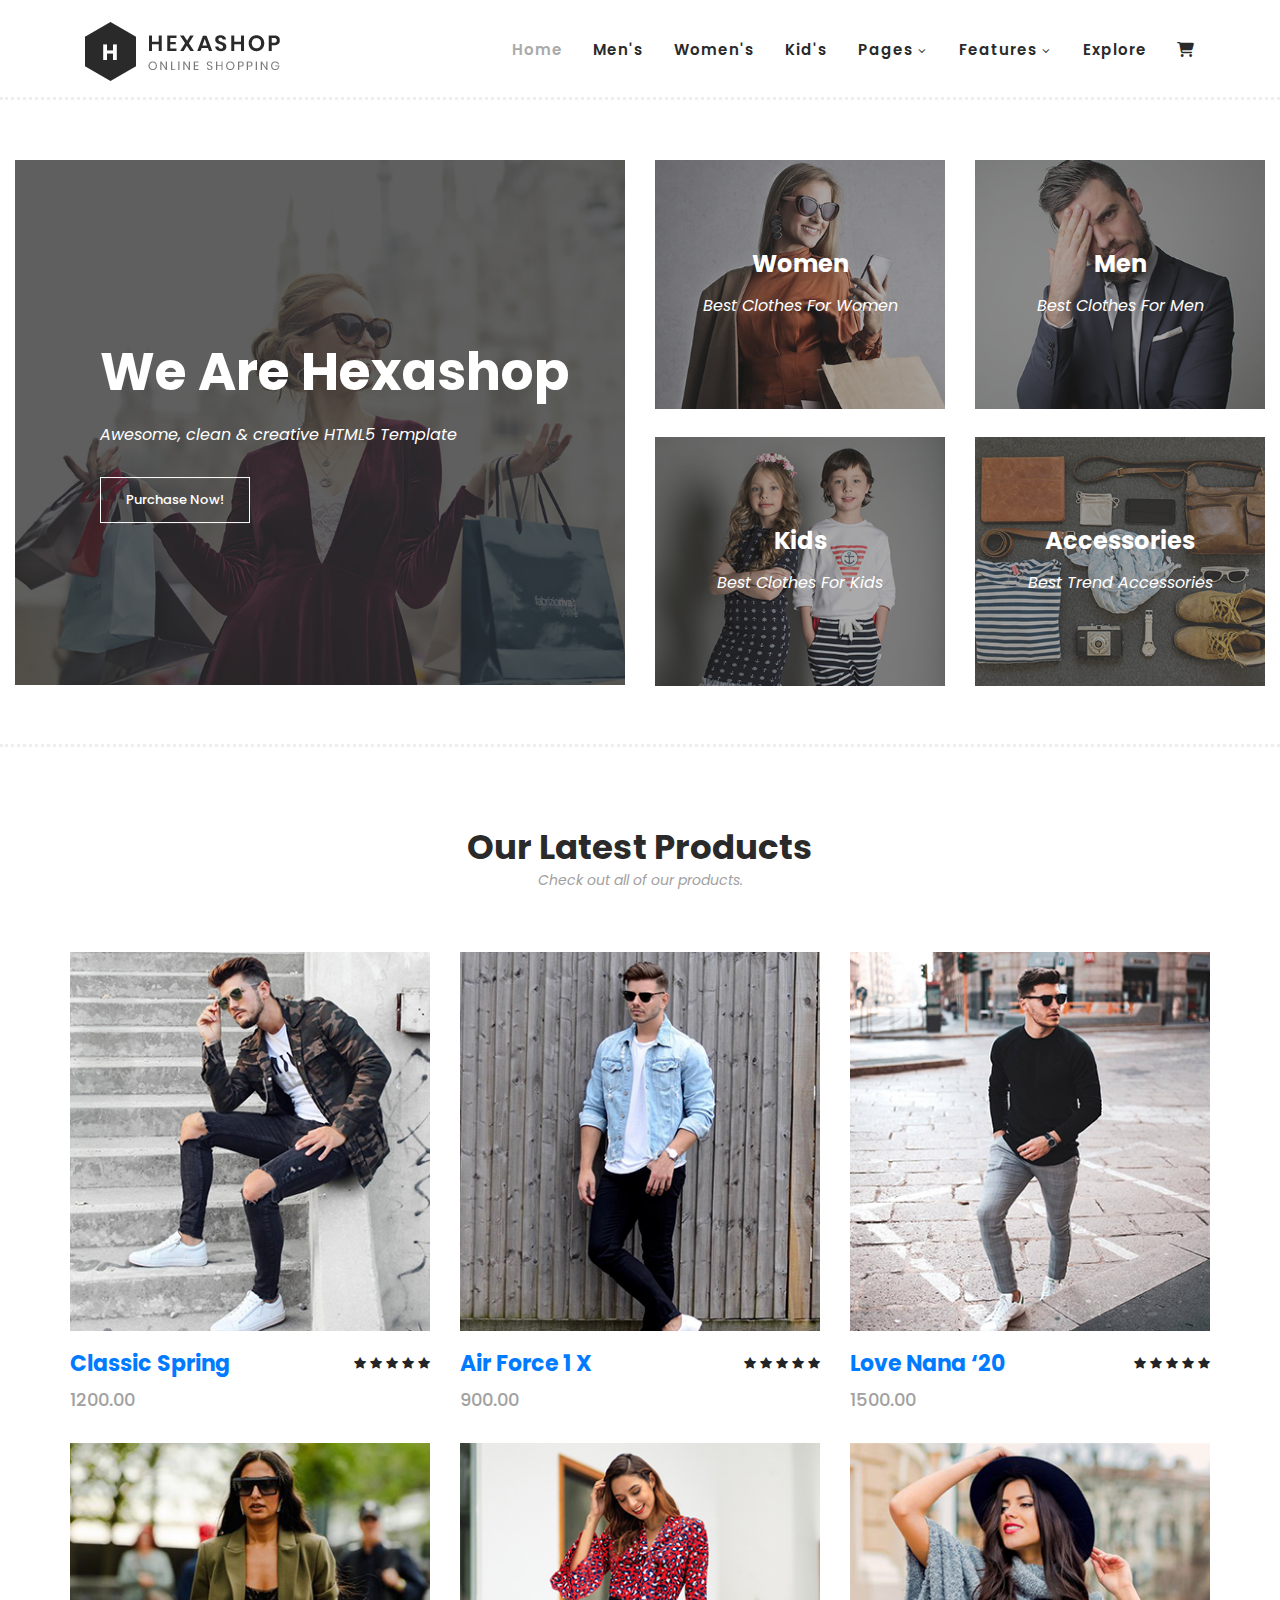
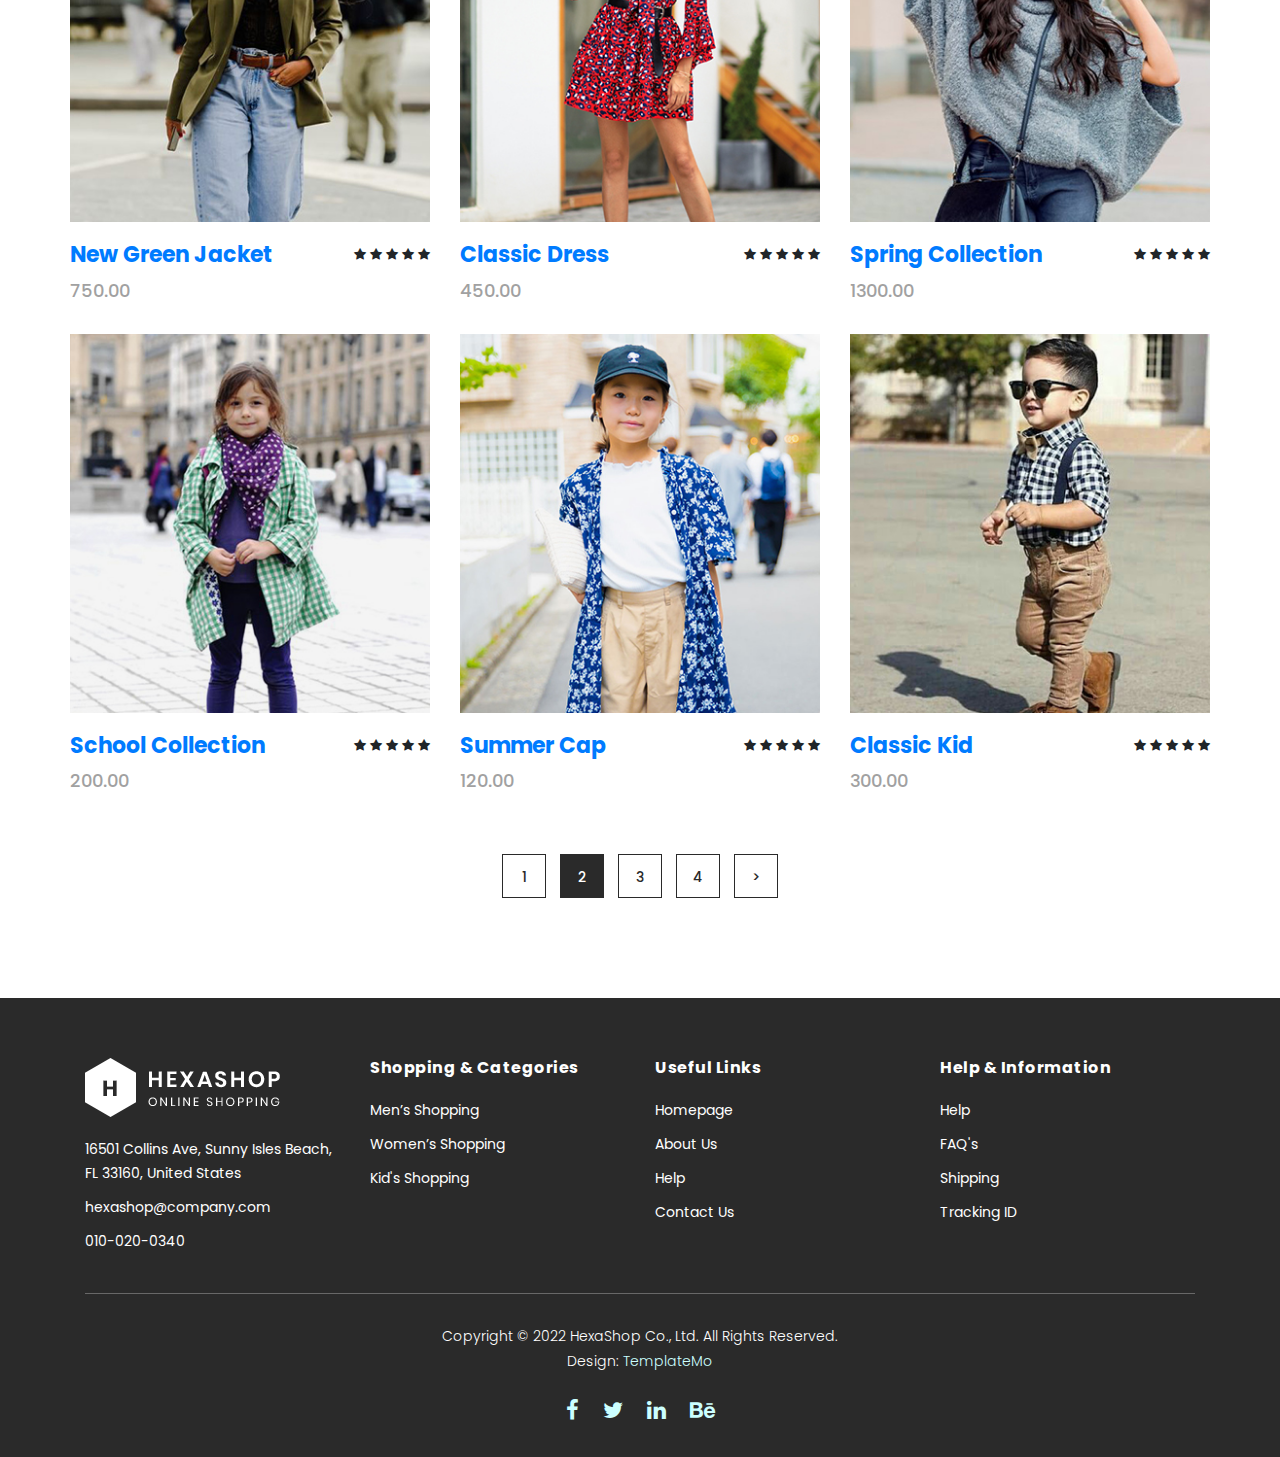
<file: templatemo_571_hexashop/index.html>
<!DOCTYPE html>
<html lang="en">

  <head>

    <meta charset="utf-8">
    <meta name="viewport" content="width=device-width, initial-scale=1, shrink-to-fit=no">
    <meta name="description" content="">
    <meta name="author" content="">
    <link href="https://fonts.googleapis.com/css?family=Poppins:100,200,300,400,500,600,700,800,900&display=swap" rel="stylesheet">
<link rel="stylesheet" href="https://cdnjs.cloudflare.com/ajax/libs/font-awesome/6.4.0/css/all.min.css">
    <title>Hexashop Ecommerce HTML CSS Template</title>


    <!-- Additional CSS Files -->
    <link rel="stylesheet" type="text/css" href="assets/css/bootstrap.min.css">

    <link rel="stylesheet" type="text/css" href="assets/css/font-awesome.css">

    <link rel="stylesheet" href="assets/css/templatemo-hexashop.css">

    <link rel="stylesheet" href="assets/css/owl-carousel.css">

    <link rel="stylesheet" href="assets/css/lightbox.css">
<!--

TemplateMo 571 Hexashop

https://templatemo.com/tm-571-hexashop

-->
<style>
    .col-lg-4 {

    display: flex!important;
    flex-wrap: wrap;
    max-width: 100%;
}
</style>
    </head>
    
    <body>
    
    <!-- ***** Preloader Start ***** -->
    <div id="preloader">
        <div class="jumper">
            <div></div>
            <div></div>
            <div></div>
        </div>
    </div>  
    <!-- ***** Preloader End ***** -->
    
    
    <!-- ***** Header Area Start ***** -->
    <header class="header-area header-sticky">
        <div class="container">
            <div class="row">
                <div class="col-12">
                    <nav class="main-nav">
                        <!-- ***** Logo Start ***** -->
                        <a href="index.html" class="logo">
                            <img src="assets/images/logo.png">
                        </a>
                        <!-- ***** Logo End ***** -->
                        <!-- ***** Menu Start ***** -->
                        <ul class="nav">
                            <li class="scroll-to-section"><a href="#top" class="active">Home</a></li>
                            <li class="scroll-to-section"><a href="#men">Men's</a></li>
                            <li class="scroll-to-section"><a href="#women">Women's</a></li>
                            <li class="scroll-to-section"><a href="#kids">Kid's</a></li>
                            <li class="submenu">
                                <a href="javascript:;">Pages</a>
                                <ul>
                                    <li><a href="about.html">About Us</a></li>
                                    <li><a href="products.html">Products</a></li>
                                    <li><a href="single-product.html">Single Product</a></li>
                                    <li><a href="contact.html">Contact Us</a></li>
                                </ul>
                            </li>
                            <li class="submenu">
                                <a href="javascript:;">Features</a>
                                <ul>
                                    <li><a href="#">Features Page 1</a></li>
                                    <li><a href="#">Features Page 2</a></li>
                                    <li><a href="#">Features Page 3</a></li>
                                    <li><a rel="nofollow" href="https://templatemo.com/page/4" target="_blank">Template Page 4</a></li>
                                </ul>
                            </li>
                            <li class="scroll-to-section"><a href="#explore">Explore</a></li>
                            <li class="scroll-to-section" onclick="cartbtn()">
                                <a href="#"><i class="fa-solid fa-cart-shopping"></i></a>
                            </li>
                        </ul>      
                    </nav>
                 </div>
            </div>
        </div>
    </header>
    <div class="main-banner" id="top">
        <div class="container-fluid">
            <div class="row">
                <div class="col-lg-6">
                    <div class="left-content">
                        <div class="thumb">
                            <div class="inner-content">
                                <h4>We Are Hexashop</h4>
                                <span>Awesome, clean &amp; creative HTML5 Template</span>
                                <div class="main-border-button">
                                    <a href="#">Purchase Now!</a>
                                </div>
                            </div>
                            <img src="assets/images/left-banner-image.jpg" alt="">
                        </div>
                    </div>
                </div>
                <div class="col-lg-6">
                    <div class="right-content">
                        <div class="row">
                            <div class="col-lg-6">
                                <div class="right-first-image">
                                    <div class="thumb">
                                        <div class="inner-content">
                                            <h4>Women</h4>
                                            <span>Best Clothes For Women</span>
                                        </div>
                                        <div class="hover-content">
                                            <div class="inner">
                                                <h4>Women</h4>
                                                <p>Lorem ipsum dolor sit amet, conservisii ctetur adipiscing elit incid.</p>
                                                <div class="main-border-button">
                                                    <a href="#">Discover More</a>
                                                </div>
                                            </div>
                                        </div>
                                        <img src="assets/images/baner-right-image-01.jpg">
                                    </div>
                                </div>
                            </div>
                            <div class="col-lg-6">
                                <div class="right-first-image">
                                    <div class="thumb">
                                        <div class="inner-content">
                                            <h4>Men</h4>
                                            <span>Best Clothes For Men</span>
                                        </div>
                                        <div class="hover-content">
                                            <div class="inner">
                                                <h4>Men</h4>
                                                <p>Lorem ipsum dolor sit amet, conservisii ctetur adipiscing elit incid.</p>
                                                <div class="main-border-button">
                                                    <a href="#">Discover More</a>
                                                </div>
                                            </div>
                                        </div>
                                        <img src="assets/images/baner-right-image-02.jpg">
                                    </div>
                                </div>
                            </div>
                            <div class="col-lg-6">
                                <div class="right-first-image">
                                    <div class="thumb">
                                        <div class="inner-content">
                                            <h4>Kids</h4>
                                            <span>Best Clothes For Kids</span>
                                        </div>
                                        <div class="hover-content">
                                            <div class="inner">
                                                <h4>Kids</h4>
                                                <p>Lorem ipsum dolor sit amet, conservisii ctetur adipiscing elit incid.</p>
                                                <div class="main-border-button">
                                                    <a href="#">Discover More</a>
                                                </div>
                                            </div>
                                        </div>
                                        <img src="assets/images/baner-right-image-03.jpg">
                                    </div>
                                </div>
                            </div>
                            <div class="col-lg-6">
                                <div class="right-first-image">
                                    <div class="thumb">
                                        <div class="inner-content">
                                            <h4>Accessories</h4>
                                            <span>Best Trend Accessories</span>
                                        </div>
                                        <div class="hover-content">
                                            <div class="inner">
                                                <h4>Accessories</h4>
                                                <p>Lorem ipsum dolor sit amet, conservisii ctetur adipiscing elit incid.</p>
                                                <div class="main-border-button">
                                                    <a href="#">Discover More</a>
                                                </div>
                                            </div>
                                        </div>
                                        <img src="assets/images/baner-right-image-04.jpg">
                                    </div>
                                </div>
                            </div>
                        </div>
                    </div>
                </div>
            </div>
        </div>
    </div>
    <section class="section" id="products">
        <div class="container">
            <div class="row">
                <div class="col-lg-12">
                    <div class="section-heading">
                        <h2>Our Latest Products</h2>
                        <span>Check out all of our products.</span>
                    </div>
                </div>
            </div>
        </div>
        <div class="container">
            <div class="row">
            
                <div id="record" class="row"></div>
            <div class="col-lg-12">
                    <div class="pagination">
                        <ul>
                            <li>
                                <a href="#">1</a>
                            </li>
                            <li class="active">
                                <a href="#">2</a>
                            </li>
                            <li>
                                <a href="#">3</a>
                            </li>
                            <li>
                                <a href="#">4</a>
                            </li>
                            <li>
                                <a href="#">></a>
                            </li>
                        </ul>
                    </div>
                </div> 
            </div>
        </div>
    </section>
    <!-- ***** Subscribe Area Ends ***** -->
    
    <!-- ***** Footer Start ***** -->
    <footer>
        <div class="container">
            <div class="row">
                <div class="col-lg-3">
                    <div class="first-item">
                        <div class="logo">
                            <img src="assets/images/white-logo.png" alt="hexashop ecommerce templatemo">
                        </div>
                        <ul>
                            <li><a href="#">16501 Collins Ave, Sunny Isles Beach, FL 33160, United States</a></li>
                            <li><a href="#">hexashop@company.com</a></li>
                            <li><a href="#">010-020-0340</a></li>
                        </ul>
                    </div>
                </div>
                <div class="col-lg-3">
                    <h4>Shopping &amp; Categories</h4>
                    <ul>
                        <li><a href="#">Men’s Shopping</a></li>
                        <li><a href="#">Women’s Shopping</a></li>
                        <li><a href="#">Kid's Shopping</a></li>
                    </ul>
                </div>
                <div class="col-lg-3">
                    <h4>Useful Links</h4>
                    <ul>
                        <li><a href="#">Homepage</a></li>
                        <li><a href="#">About Us</a></li>
                        <li><a href="#">Help</a></li>
                        <li><a href="#">Contact Us</a></li>
                    </ul>
                </div>
                <div class="col-lg-3">
                    <h4>Help &amp; Information</h4>
                    <ul>
                        <li><a href="#">Help</a></li>
                        <li><a href="#">FAQ's</a></li>
                        <li><a href="#">Shipping</a></li>
                        <li><a href="#">Tracking ID</a></li>
                    </ul>
                </div>
                <div class="col-lg-12">
                    <div class="under-footer">
                        <p>Copyright © 2022 HexaShop Co., Ltd. All Rights Reserved. 
                        
                        <br>Design: <a href="https://templatemo.com" target="_parent" title="free css templates">TemplateMo</a></p>
                        <ul>
                            <li><a href="#"><i class="fa fa-facebook"></i></a></li>
                            <li><a href="#"><i class="fa fa-twitter"></i></a></li>
                            <li><a href="#"><i class="fa fa-linkedin"></i></a></li>
                            <li><a href="#"><i class="fa fa-behance"></i></a></li>
                        </ul>
                    </div>
                </div>
            </div>
        </div>
    </footer>
    

    <!-- jQuery -->
    <script src="assets/js/jquery-2.1.0.min.js"></script>

    <!-- Bootstrap -->
    <script src="assets/js/popper.js"></script>
    <script src="assets/js/bootstrap.min.js"></script>

    <!-- Plugins -->
    <script src="assets/js/owl-carousel.js"></script>
    <script src="assets/js/accordions.js"></script>
    <script src="assets/js/datepicker.js"></script>
    <script src="assets/js/scrollreveal.min.js"></script>
    <script src="assets/js/waypoints.min.js"></script>
    <script src="assets/js/jquery.counterup.min.js"></script>
    <script src="assets/js/imgfix.min.js"></script> 
    <script src="assets/js/slick.js"></script> 
    <script src="assets/js/lightbox.js"></script> 
    <script src="assets/js/isotope.js"></script> 
    
    <!-- Global Init -->
    <script src="assets/js/custom.js"></script>

    <script>

        $(function() {
            var selectedClass = "";
            $("p").click(function(){
            selectedClass = $(this).attr("data-rel");
            $("#portfolio").fadeTo(50, 0.1);
                $("#portfolio div").not("."+selectedClass).fadeOut();
            setTimeout(function() {
              $("."+selectedClass).fadeIn();
              $("#portfolio").fadeTo(50, 1);
            }, 500);
                
            });
        });

    </script>

  </body>
</html>

<script type="text/javascript">

    let product = [
        {
            id : 10,
            name : "Classic Spring",
            price : "1200.00",
            qty : 1,
            img : "img/men-01.jpg",
        },
        {
            id : 20,
            name : "Air Force 1 X",
            price : "900.00",
            qty : 1,
            img : "img/men-02.jpg",
        },
        {
            id : 30,
            name : "Love Nana ‘20",
            price : "1500.00",
            qty : 1,
            img : "img/men-03.jpg",
        },
        {
            id : 40,
            name : "New Green Jacket",
            price : "750.00",
            qty : 1,
            img : "img/women-01.jpg",
        },
        {
            id : 50,
            name : "Classic Dress",
            price : "450.00",
            qty : 1,
            img : "img/women-02.jpg",
        },
        {
            id : 60,
            name : "Spring Collection",
            price : "1300.00",
            qty : 1,
            img : "img/women-03.jpg",
        },
        {
            id : 70,
            name : "School Collection",
            price : "200.00",
            qty : 1,
            img : "img/kid-01.jpg",
        },
        {
            id : 80,
            name : "Summer Cap",
            price : "120.00",
            qty : 1,
            img : "img/kid-02.jpg",
        },
        {
            id : 90,
            name : "Classic Kid",
            price : "300.00",
            qty : 1,
            img : "img/kid-03.jpg",
        },
    ]

    const viewproduct = () => {
        let tbl ="";
        product.map((val)=>{
            tbl += `
                <div class="col-lg-4 d-flex">
                    <div class="item">
                        <div class="thumb">
                            <div class="hover-content">
                                <ul>
                                    <li><a href="#"><i class="fa fa-eye"></i></a></li>
                                    <li><a href="#"><i class="fa fa-star"></i></a></li>
                                    <li><a href="#" id="add_${val.id}" onclick="cart(${val.id})"><i class="fa fa-shopping-cart"></i></a></li>
                                </ul>
                            </div>
                            <img src="${val.img}" alt="" id="img">
                        </div>
                        <div class="down-content">
                            <h4><a href="#">${val.name}</a></h4>
                            <span>${val.price}</span>
                            <ul class="stars">
                                <li><i class="fa fa-star"></i></li>
                                <li><i class="fa fa-star"></i></li>
                                <li><i class="fa fa-star"></i></li>
                                <li><i class="fa fa-star"></i></li>
                                <li><i class="fa fa-star"></i></li>
                            </ul>
                        </div>
                    </div>
                </div>
            `
        });
        document.getElementById('record').innerHTML = tbl;
    }
    viewproduct();

    let cartdata = [];
    let cart = (id) => {
        product.map((v)=>{
            if(v.id == id){

                if(localStorage.getItem('data') === null || localStorage.getItem('data') === undefined){
                    document.getElementById('add_'+id).style.display = "none";
                    document.getElementById('add_'+id).style.backgroundColor = "none";
                    cartdata.push(v);
                    localStorage.setItem('data',JSON.stringify(cartdata));

                }else{
                    let val = JSON.parse(localStorage.getItem('data'));
                    let dharu = val.filter((v)=>{
                        document.getElementById('add_'+id).style.display = "none";
                    document.getElementById('add_'+id).style.backgroundColor = "none";
                    return v.id!=id;
                    })
                    val.push(v);
                localStorage.setItem('data',JSON.stringify(val));

                }
              
            }
        });
    }

   const cartbtn = () => {
            window.location.href = "cart.html"
    }

</script>
</file>
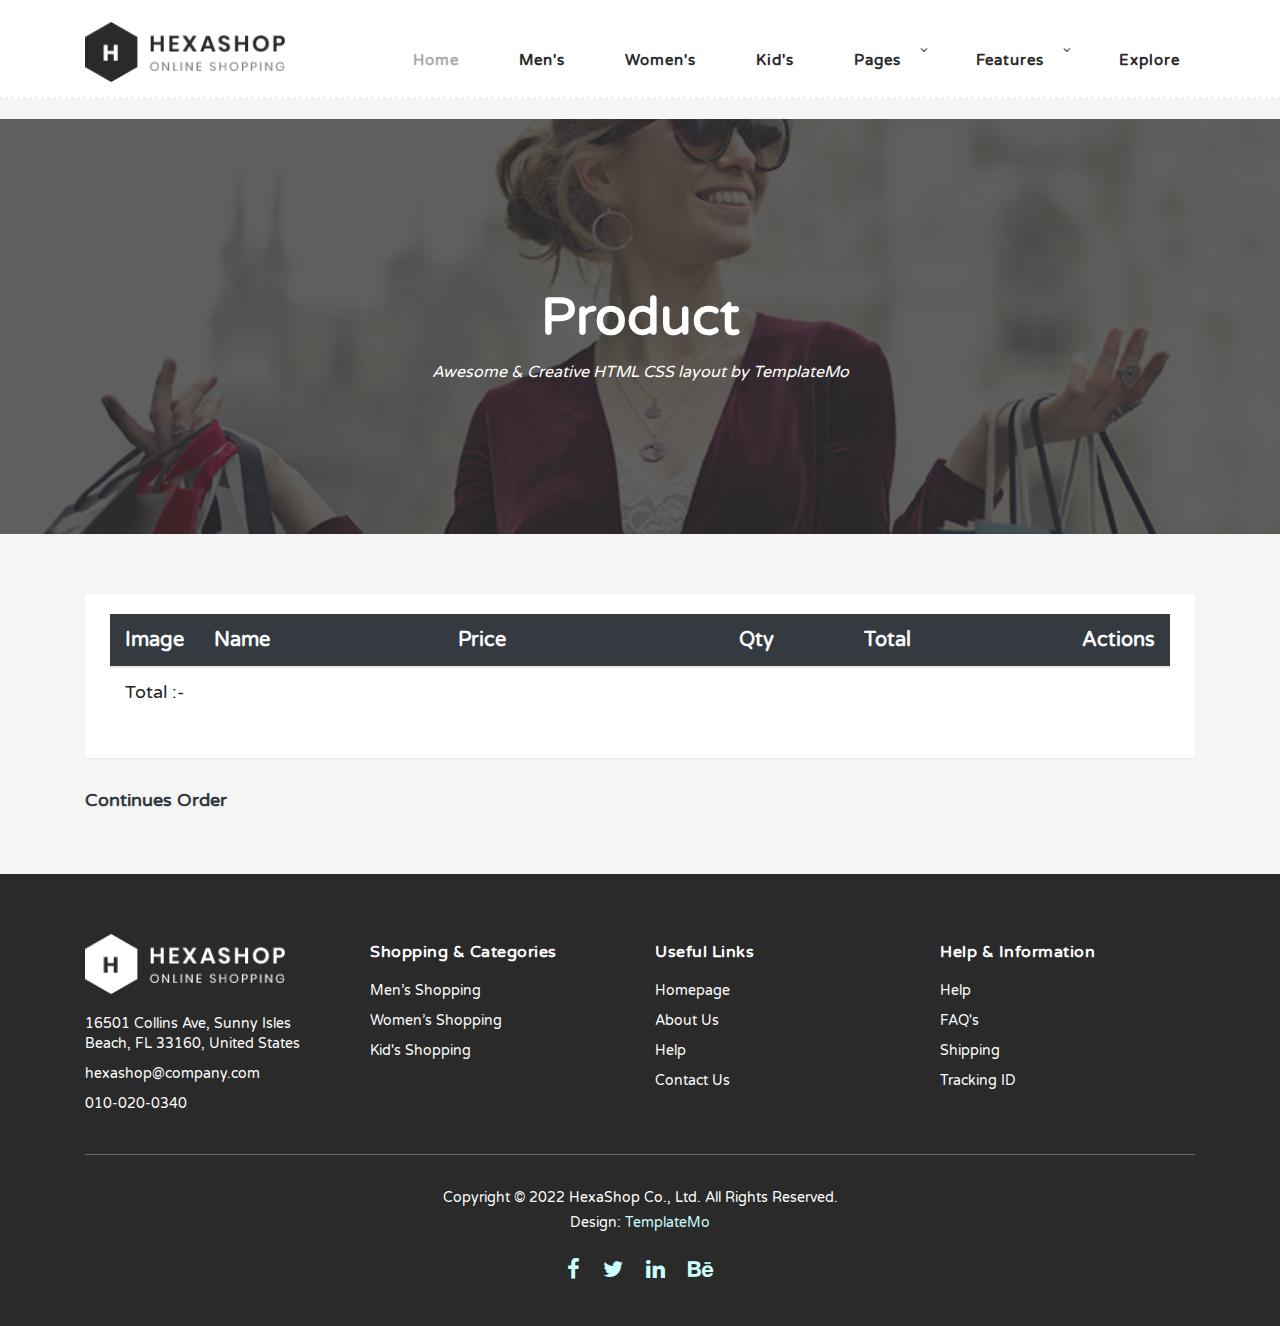
<file: templatemo_571_hexashop/cart.html>
<!DOCTYPE html>
<html lang="en">

<head>

    <meta charset="utf-8">
    <meta name="viewport" content="width=device-width, initial-scale=1, shrink-to-fit=no">
    <meta name="description" content="">
    <meta name="author" content="">
    <link href="https://fonts.googleapis.com/css?family=Poppins:100,200,300,400,500,600,700,800,900&display=swap"
        rel="stylesheet">

    <title>Hexashop - Product Detail Page</title>


    Additional CSS Files
    <link rel="stylesheet" type="text/css" href="assets/css/bootstrap.min.css">

    <link rel="stylesheet" type="text/css" href="assets/css/font-awesome.css">

    <link rel="stylesheet" href="assets/css/templatemo-hexashop.css">

    <link rel="stylesheet" href="assets/css/owl-carousel.css">

    <link rel="stylesheet" href="assets/css/lightbox.css">

    <link rel="stylesheet" href="https://fonts.googleapis.com/css?family=Roboto|Varela+Round">
    <link rel="stylesheet" href="https://fonts.googleapis.com/icon?family=Material+Icons">
    <link rel="stylesheet" href="https://maxcdn.bootstrapcdn.com/font-awesome/4.7.0/css/font-awesome.min.css">
    <link rel="stylesheet" href="https://maxcdn.bootstrapcdn.com/bootstrap/3.3.7/css/bootstrap.min.css">

    <style>
        body {
            color: #566787;
            background: #f5f5f5;
            font-family: 'Varela Round', sans-serif;
            font-size: 13px;
        }

        .table-wrapper {
            background: #fff;
            padding: 20px 25px;
            margin: 30px 0;
            border-radius: 3px;
            box-shadow: 0 1px 1px rgba(0, 0, 0, .05);
        }

        .table-title {
            padding-bottom: 15px;
            background: #435d7d;
            color: #fff;
            padding: 16px 30px;
            margin: -20px -25px 10px;
            border-radius: 3px 3px 0 0;
        }

        .table-title h2 {
            margin: 5px 0 0;
            font-size: 24px;
        }

        .table-title .btn-group {
            float: right;
        }

        .table-title .btn {
            color: #fff;
            float: right;
            font-size: 13px;
            border: none;
            min-width: 50px;
            border-radius: 2px;
            border: none;
            outline: none !important;
            margin-left: 10px;
        }

        .table-title .btn i {
            float: left;
            font-size: 21px;
            margin-right: 5px;
        }

        .table-title .btn span {
            float: left;
            margin-top: 2px;
        }

        table.table tr th,
        table.table tr td {
            border-color: #e9e9e9;
            padding: 12px 15px;
            vertical-align: middle;
        }

        table.table tr th:first-child {
            width: 60px;
        }

        table.table tr th:last-child {
            width: 100px;
        }

        table.table-striped tbody tr:nth-of-type(odd) {
            background-color: #fcfcfc;
        }

        table.table-striped.table-hover tbody tr:hover {
            background: #f5f5f5;
        }

        table.table th i {
            font-size: 20px;
            margin: 0 5px;
            cursor: pointer;
        }

        table th {
            font-size: 20px;
        }

        table td {
            font-size: 18px;
        }

        table.table td:last-child i {
            opacity: 0.9;
            font-size: 22px;
            margin: 0 5px;
        }

        table.table td a {
            font-weight: bold;
            color: #566787;
            display: inline-block;
            text-decoration: none;
            outline: none !important;
        }

        table.table td a:hover {
            color: #2196F3;
        }

        table.table td a.edit {
            color: #FFC107;
        }

        table.table td a.delete {
            color: #F44336;
        }

        table.table td i {
            font-size: 19px;
        }

        table.table .avatar {
            border-radius: 50%;
            vertical-align: middle;
            margin-right: 10px;
        }

        img {
            width: 200px;
        }

        button:focus,
        input:focus {
            outline: none;
            box-shadow: none;
        }

        a,
        a:hover {
            text-decoration: none;
        }

        /*--------------------------*/
        .qty-container {
            display: flex;
            align-items: center;
            justify-content: center;
        }

        .qty-container .input-qty {
            text-align: center;
            padding: 5px;
            border: 1px solid #d4d4d4;
            max-width: 70px;
            margin: 0 5px;
        }

        .shop a {
            font-size: 18px;
            font-weight: 600;
        }
    </style>

</head>

<body>

    <!-- ***** Preloader Start ***** -->
    <div id="preloader">
        <div class="jumper">
            <div></div>
            <div></div>
            <div></div>
        </div>
    </div>

    <header class="header-area header-sticky">
        <div class="container">
            <div class="row">
                <div class="col-12">
                    <nav class="main-nav">
                        <!-- ***** Logo Start ***** -->
                        <a href="index.html" class="logo">
                            <img src="assets/images/logo.png">
                        </a>
                        <!-- ***** Logo End ***** -->
                        <!-- ***** Menu Start ***** -->
                        <ul class="nav">
                            <li class="scroll-to-section"><a href="index.html" class="active">Home</a></li>
                            <li class="scroll-to-section"><a href="index.html">Men's</a></li>
                            <li class="scroll-to-section"><a href="index.html">Women's</a></li>
                            <li class="scroll-to-section"><a href="index.html">Kid's</a></li>
                            <li class="submenu">
                                <a href="javascript:;">Pages</a>
                                <ul>
                                    <li><a href="about.html">About Us</a></li>
                                    <li><a href="products.html">Products</a></li>
                                    <li><a href="single-product.html">Single Product</a></li>
                                    <li><a href="contact.html">Contact Us</a></li>
                                </ul>
                            </li>
                            <li class="submenu">
                                <a href="javascript:;">Features</a>
                                <ul>
                                    <li><a href="#">Features Page 1</a></li>
                                    <li><a href="#">Features Page 2</a></li>
                                    <li><a href="#">Features Page 3</a></li>
                                    <li><a rel="nofollow" href="https://templatemo.com/page/4" target="_blank">Template
                                            Page 4</a></li>
                                </ul>
                            </li>
                            <li class="scroll-to-section"><a href="index.html">Explore</a></li>
                        </ul>
                        <a class='menu-trigger'>
                            <span>Menu</span>
                        </a>
                        <!-- ***** Menu End ***** -->
                    </nav>
                </div>
            </div>
        </div>
    </header>

    <div class="page-heading" id="top">
        <div class="container">
            <div class="row">
                <div class="col-lg-12">
                    <div class="inner-content">
                        <h2>Product</h2>
                        <span>Awesome &amp; Creative HTML CSS layout by TemplateMo</span>
                    </div>
                </div>
            </div>
        </div>
    </div>
    <!-- ***** Main Banner Area End ***** -->

    <div class="container">
        <div class="table-wrapper">
            <table class="table table-striped table-hover">
                <thead>
                    <tr class="bg-dark text-light">
                        <th class="text-center">Image</th>
                        <th class="ms-2">Name</th>
                        <th>Price</th>
                        <th class="text-center">Qty</th>
                        <th>Total</th>
                        <th>Actions</th>
                    </tr>
                </thead>
                <tbody id="record"> </tbody>
                <tfoot>
                    <tr>
                        <td colspan="4">Total :-</td>
                        <td id="finaltotal"></td>
                    </tr>
                </tfoot>
            </table>
        </div>
        <div class="shop">
            <a href="index.html" class="text-dark fs-1">Continues Order</a>
        </div>
    </div>

    <footer>
        <div class="container">
            <div class="row">
                <div class="col-lg-3">
                    <div class="first-item">
                        <div class="logo">
                            <img src="assets/images/white-logo.png" alt="hexashop ecommerce templatemo">
                        </div>
                        <ul>
                            <li><a href="#">16501 Collins Ave, Sunny Isles Beach, FL 33160, United States</a></li>
                            <li><a href="#">hexashop@company.com</a></li>
                            <li><a href="#">010-020-0340</a></li>
                        </ul>
                    </div>
                </div>
                <div class="col-lg-3">
                    <h4>Shopping &amp; Categories</h4>
                    <ul>
                        <li><a href="#">Men’s Shopping</a></li>
                        <li><a href="#">Women’s Shopping</a></li>
                        <li><a href="#">Kid's Shopping</a></li>
                    </ul>
                </div>
                <div class="col-lg-3">
                    <h4>Useful Links</h4>
                    <ul>
                        <li><a href="#">Homepage</a></li>
                        <li><a href="#">About Us</a></li>
                        <li><a href="#">Help</a></li>
                        <li><a href="#">Contact Us</a></li>
                    </ul>
                </div>
                <div class="col-lg-3">
                    <h4>Help &amp; Information</h4>
                    <ul>
                        <li><a href="#">Help</a></li>
                        <li><a href="#">FAQ's</a></li>
                        <li><a href="#">Shipping</a></li>
                        <li><a href="#">Tracking ID</a></li>
                    </ul>
                </div>
                <div class="col-lg-12">
                    <div class="under-footer">
                        <p>Copyright © 2022 HexaShop Co., Ltd. All Rights Reserved.

                            <br>Design: <a href="https://templatemo.com" target="_parent"
                                title="free css templates">TemplateMo</a>
                        </p>
                        <ul>
                            <li><a href="#"><i class="fa fa-facebook"></i></a></li>
                            <li><a href="#"><i class="fa fa-twitter"></i></a></li>
                            <li><a href="#"><i class="fa fa-linkedin"></i></a></li>
                            <li><a href="#"><i class="fa fa-behance"></i></a></li>
                        </ul>
                    </div>
                </div>
            </div>
        </div>
    </footer>


    <script src="https://ajax.googleapis.com/ajax/libs/jquery/1.12.4/jquery.min.js"></script>
    <script src="https://maxcdn.bootstrapcdn.com/bootstrap/3.3.7/js/bootstrap.min.js"></script>
    <!-- jQuery -->
    <script src="assets/js/jquery-2.1.0.min.js"></script>

    <!-- Bootstrap -->
    <script src="assets/js/popper.js"></script>
    <script src="assets/js/bootstrap.min.js"></script>

    <!-- Plugins -->
    <script src="assets/js/owl-carousel.js"></script>
    <script src="assets/js/accordions.js"></script>
    <script src="assets/js/datepicker.js"></script>
    <script src="assets/js/scrollreveal.min.js"></script>
    <script src="assets/js/waypoints.min.js"></script>
    <script src="assets/js/jquery.counterup.min.js"></script>
    <script src="assets/js/imgfix.min.js"></script>
    <script src="assets/js/slick.js"></script>
    <script src="assets/js/lightbox.js"></script>
    <script src="assets/js/isotope.js"></script>
    <script src="assets/js/quantity.js"></script>

    <!-- Global Init -->
    <script src="assets/js/custom.js"></script>

</body>

</html>

<script type="text/javascript">
    const viewcart = () => {
        let total = 0;
        let val = JSON.parse(localStorage.getItem('data'));
        let tbl = "";
        val.map((v) => {
            total = total + (v.price * v.qty);
            tbl += `
                    <tr>
                        <td><img width="200" src="${v.img}"></td>
                        <td>${v.name}</td>
                        <td>${v.price}</td>
                        <td>
                        <div class="qty-container">
                            <input type="number" id="qty_${v.id}" name="qty" value="${v.qty}" onchange="edit(${v.id})" class="input-qty"/>
	                    </div>
                        </td>
                        <td>${v.price * v.qty}</td>
                        
                        <td>
    <a href="#editEmployeeModal" onclick="editdata(${v.id})" class="edit" data-toggle="modal"><i class="material-icons" data-toggle="tooltip" title="Edit">&#xE254;</i></a>
    <a href="#deleteEmployeeModal" onclick="deletdata(${v.id})" class="delete" data-toggle="modal"><i class="material-icons" data-toggle="tooltip" title="Delete">&#xE872;</i></a>
  </td>
                    </tr>
            `
        });
        document.getElementById('record').innerHTML = tbl;
        document.getElementById('finaltotal').innerHTML = total;
    }

    viewcart();

    const deletdata = (id) => {
        let data = JSON.parse(localStorage.getItem('data'));
        let ans = data.filter((val) => {
            return val.id != id;
        });
        localStorage.setItem('data', JSON.stringify(ans));
        alert("user succefully deletdata");
        viewcart();
    }

    const editdata = (id) => {
        let qty = parseInt(document.getElementById('qty_' + id).value);
        if (qty > 0) {

            let allcart = JSON.parse(localStorage.getItem('data'));

            allcart.filter((val) => {
                if (val.id == id) {
                    val.qty = qty;
                }
                return val;
            });
            localStorage.setItem('data', JSON.stringify(allcart));
            viewcart();
        } else {
            document.getElementById('qty' + id).value = 0;
            alert("something wrong!!");
        }
    }

    const edit = (id) => {
        let qty = document.getElementById('qty_' + id).value;
        if (qty > 0) {
            let allcart = JSON.parse(localStorage.getItem('data'));

            allcart.filter((val) => {
                if (val.id == id) {
                    val.qty = qty;
                }
                return val;
            });
            localStorage.setItem('data', JSON.stringify(allcart));
            viewcart();
        } else {
            alert("something wrong!!");
        }
    }

</script>
</file>
<file: templatemo_571_hexashop/assets/css/templatemo-hexashop.css>
/*

TemplateMo 571 Hexashop

https://templatemo.com/tm-571-hexashop

*/

/* ---------------------------------------------
Table of contents
------------------------------------------------
01. font & reset css
02. reset
03. global styles
04. header
05. banner
06. features
07. testimonials
08. contact
09. footer
10. preloader
11. search
12. portfolio

--------------------------------------------- */
/* 
---------------------------------------------
font & reset css
--------------------------------------------- 
*/
@import url("https://fonts.googleapis.com/css?family=Poppins:100,200,300,400,500,600,700,800,900");
/* 
---------------------------------------------
reset
--------------------------------------------- 
*/
html, body, div, span, applet, object, iframe, h1, h2, h3, h4, h5, h6, p, blockquote, div
pre, a, abbr, acronym, address, big, cite, code, del, dfn, em, font, img, ins, kbd, q,
s, samp, small, strike, strong, sub, sup, tt, var, b, u, i, center, dl, dt, dd, ol, ul, li,
figure, header, nav, section, article, aside, footer, figcaption {
  margin: 0;
  padding: 0;
  border: 0;
  outline: 0;
}

.clearfix:after {
  content: ".";
  display: block;
  clear: both;
  visibility: hidden;
  line-height: 0;
  height: 0;
}

.clearfix {
  display: inline-block;
}

html[xmlns] .clearfix {
  display: block;
}

* html .clearfix {
  height: 1%;
}

ul, li {
  padding: 0;
  margin: 0;
  list-style: none;
}

header, nav, section, article, aside, footer, hgroup {
  display: block;
}

* {
  box-sizing: border-box;
}

html, body {
  font-family: 'Poppins', sans-serif;
  font-weight: 400;
  background-color: #fff;
  font-size: 16px;
  -ms-text-size-adjust: 100%;
  -webkit-font-smoothing: antialiased;
  -moz-osx-font-smoothing: grayscale;
}

a {
  text-decoration: none !important;
}

h1, h2, h3, h4, h5, h6 {
  margin-top: 0px;
  margin-bottom: 0px;
}

ul {
  margin-bottom: 0px;
}

p {
  font-size: 14px;
  line-height: 25px;
  color: #2a2a2a;
}

/* 
---------------------------------------------
global styles
--------------------------------------------- 
*/
html,
body {
  background: #fff;
  font-family: 'Poppins', sans-serif;
}

::selection {
  background: #2a2a2a;
  color: #fff;
}

::-moz-selection {
  background: #2a2a2a;
  color: #fff;
}

@media (max-width: 991px) {
  html, body {
    overflow-x: hidden;
  }
  .mobile-top-fix {
    margin-top: 30px;
    margin-bottom: 0px;
  }
  .mobile-bottom-fix {
    margin-bottom: 30px;
  }
  .mobile-bottom-fix-big {
    margin-bottom: 60px;
  }
}

.main-border-button a {
  font-size: 13px;
  color: #fff;
  border: 1px solid #fff;
  padding: 12px 25px;
  display: inline-block;
  font-weight: 500;
  transition: all .3s;
}

.main-border-button a:hover {
  background-color: #fff;
  color: #2a2a2a;
}

.main-white-button a {
  font-size: 13px;
  color: #2a2a2a;
  background-color: #fff;
  padding: 12px 25px;
  display: inline-block;
  border-radius: 3px;
  font-weight: 600;
  transition: all .3s;
}

.main-white-button a:hover {
  opacity: 0.9;
}

.main-text-button a {
  font-size: 13px;
  color: #fff;
  font-weight: 600;
  transition: all .3s;
}

.main-text-button a:hover {
  opacity: 0.9;
}

.section-heading h2 {
  font-size: 34px;
  font-weight: 700;
  color: #2a2a2a;
}

.section-heading span {
  font-size: 14px;
  color: #a1a1a1;
  font-style: italic;
  font-weight: 400;
}



/* 
---------------------------------------------
header
--------------------------------------------- 
*/

.background-header {
  border-bottom: none !important;
  background-color: #fff;
  height: 80px!important;
  position: fixed!important;
  top: 0px;
  left: 0px;
  right: 0px;
  box-shadow: 0px 0px 10px rgba(0,0,0,0.15)!important;
}

.background-header .logo,
.background-header .main-nav .nav li a {
  color: #1e1e1e!important;
}

.background-header .main-nav .nav li:hover a {
  color: #2a2a2a!important;
}

.background-header .nav li a.active {
  color: #2a2a2a!important;
}

.header-area {
  border-bottom: 3px dotted #eee;
  box-shadow: none;
  background-color: #fff;
  position: absolute;
  top: 0px;
  left: 0px;
  right: 0px;
  z-index: 100;
  height: 100px;
  -webkit-transition: all .5s ease 0s;
  -moz-transition: all .5s ease 0s;
  -o-transition: all .5s ease 0s;
  transition: all .5s ease 0s;
}

.header-area .main-nav {
  min-height: 80px;
  background: transparent;
}

.header-area .main-nav .logo {
  line-height: 100px;
  color: #fff;
  font-size: 28px;
  font-weight: 700;
  text-transform: uppercase;
  letter-spacing: 2px;
  float: left;
  -webkit-transition: all 0.3s ease 0s;
  -moz-transition: all 0.3s ease 0s;
  -o-transition: all 0.3s ease 0s;
  transition: all 0.3s ease 0s;
}

.background-header .main-nav .logo {
  line-height: 75px;
}

.background-header .nav {
  margin-top: 20px !important;
}

.header-area .main-nav .nav {
  float: right;
  margin-top: 30px;
  margin-right: 0px;
  background-color: transparent;
  -webkit-transition: all 0.3s ease 0s;
  -moz-transition: all 0.3s ease 0s;
  -o-transition: all 0.3s ease 0s;
  transition: all 0.3s ease 0s;
  position: relative;
  z-index: 999;
}

.header-area .main-nav .nav li {
  padding-left: 15px;
  padding-right: 15px;
}

.header-area .main-nav .nav li:last-child {
  padding-right: 0px;
}

.header-area .main-nav .nav li a {
  display: block;
  font-weight: 600;
  font-size: 15px;
  color: #2a2a2a;
  text-transform: capitalize;
  -webkit-transition: all 0.3s ease 0s;
  -moz-transition: all 0.3s ease 0s;
  -o-transition: all 0.3s ease 0s;
  transition: all 0.3s ease 0s;
  height: 40px;
  line-height: 40px;
  border: transparent;
  letter-spacing: 1px;
}

.header-area .main-nav .nav li a {
  color: #2a2a2a;
}

.header-area .main-nav .nav li:hover a,
.header-area .main-nav .nav li a.active {
  color: #aaa!important;
}

.background-header .main-nav .nav li:hover a,
.background-header .main-nav .nav li a.active {
  color: #aaa!important;
  opacity: 1;
}

.header-area .main-nav .nav li.submenu {
  position: relative;
  padding-right: 30px;
}

.header-area .main-nav .nav li.submenu:after {
  font-family: FontAwesome;
  content: "\f107";
  font-size: 12px;
  color: #2a2a2a;
  position: absolute;
  right: 18px;
  top: 12px;
}

.background-header .main-nav .nav li.submenu:after {
  color: #2a2a2a;
}

.header-area .main-nav .nav li.submenu ul {
  position: absolute;
  width: 200px;
  box-shadow: 0 2px 28px 0 rgba(0, 0, 0, 0.06);
  overflow: hidden;
  top: 50px;
  opacity: 0;
  transform: translateY(+2em);
  visibility: hidden;
  z-index: -1;
  transition: all 0.3s ease-in-out 0s, visibility 0s linear 0.3s, z-index 0s linear 0.01s;
}

.header-area .main-nav .nav li.submenu ul li {
  margin-left: 0px;
  padding-left: 0px;
  padding-right: 0px;
}

.header-area .main-nav .nav li.submenu ul li a {
  opacity: 1;
  display: block;
  background: #f7f7f7;
  color: #2a2a2a!important;
  padding-left: 20px;
  height: 40px;
  line-height: 40px;
  -webkit-transition: all 0.3s ease 0s;
  -moz-transition: all 0.3s ease 0s;
  -o-transition: all 0.3s ease 0s;
  transition: all 0.3s ease 0s;
  position: relative;
  font-size: 13px;
  font-weight: 400;
  border-bottom: 1px solid #eee;
}

.header-area .main-nav .nav li.submenu ul li a:hover {
  background: #fff;
  color: #aaa!important;
  padding-left: 25px;
}

.header-area .main-nav .nav li.submenu ul li a:hover:before {
  width: 3px;
}

.header-area .main-nav .nav li.submenu:hover ul {
  visibility: visible;
  opacity: 1;
  z-index: 1;
  transform: translateY(0%);
  transition-delay: 0s, 0s, 0.3s;
}

.header-area .main-nav .menu-trigger {
  cursor: pointer;
  display: block;
  position: absolute;
  top: 33px;
  width: 32px;
  height: 40px;
  text-indent: -9999em;
  z-index: 99;
  right: 40px;
  display: none;
}

.background-header .main-nav .menu-trigger {
  top: 23px;
}

.header-area .main-nav .menu-trigger span,
.header-area .main-nav .menu-trigger span:before,
.header-area .main-nav .menu-trigger span:after {
  -moz-transition: all 0.4s;
  -o-transition: all 0.4s;
  -webkit-transition: all 0.4s;
  transition: all 0.4s;
  background-color: #1e1e1e;
  display: block;
  position: absolute;
  width: 30px;
  height: 2px;
  left: 0;
}

.background-header .main-nav .menu-trigger span,
.background-header .main-nav .menu-trigger span:before,
.background-header .main-nav .menu-trigger span:after {
  background-color: #1e1e1e;
}

.header-area .main-nav .menu-trigger span:before,
.header-area .main-nav .menu-trigger span:after {
  -moz-transition: all 0.4s;
  -o-transition: all 0.4s;
  -webkit-transition: all 0.4s;
  transition: all 0.4s;
  background-color: #1e1e1e;
  display: block;
  position: absolute;
  width: 30px;
  height: 2px;
  left: 0;
  width: 75%;
}

.background-header .main-nav .menu-trigger span:before,
.background-header .main-nav .menu-trigger span:after {
  background-color: #1e1e1e;
}

.header-area .main-nav .menu-trigger span:before,
.header-area .main-nav .menu-trigger span:after {
  content: "";
}

.header-area .main-nav .menu-trigger span {
  top: 16px;
}

.header-area .main-nav .menu-trigger span:before {
  -moz-transform-origin: 33% 100%;
  -ms-transform-origin: 33% 100%;
  -webkit-transform-origin: 33% 100%;
  transform-origin: 33% 100%;
  top: -10px;
  z-index: 10;
}

.header-area .main-nav .menu-trigger span:after {
  -moz-transform-origin: 33% 0;
  -ms-transform-origin: 33% 0;
  -webkit-transform-origin: 33% 0;
  transform-origin: 33% 0;
  top: 10px;
}

.header-area .main-nav .menu-trigger.active span,
.header-area .main-nav .menu-trigger.active span:before,
.header-area .main-nav .menu-trigger.active span:after {
  background-color: transparent;
  width: 100%;
}

.header-area .main-nav .menu-trigger.active span:before {
  -moz-transform: translateY(6px) translateX(1px) rotate(45deg);
  -ms-transform: translateY(6px) translateX(1px) rotate(45deg);
  -webkit-transform: translateY(6px) translateX(1px) rotate(45deg);
  transform: translateY(6px) translateX(1px) rotate(45deg);
  background-color: #1e1e1e;
}

.background-header .main-nav .menu-trigger.active span:before {
  background-color: #1e1e1e;
}

.header-area .main-nav .menu-trigger.active span:after {
  -moz-transform: translateY(-6px) translateX(1px) rotate(-45deg);
  -ms-transform: translateY(-6px) translateX(1px) rotate(-45deg);
  -webkit-transform: translateY(-6px) translateX(1px) rotate(-45deg);
  transform: translateY(-6px) translateX(1px) rotate(-45deg);
  background-color: #1e1e1e;
}

.background-header .main-nav .menu-trigger.active span:after {
  background-color: #1e1e1e;
}

.header-area.header-sticky {
  min-height: 80px;
}

.header-area .nav {
  margin-top: 30px;
}

.header-area.header-sticky .nav li a.active {
  color: #aaa;
}

@media (max-width: 1200px) {
  .header-area .main-nav .nav li {
    padding-left: 12px;
    padding-right: 12px;
  }
  .header-area .main-nav:before {
    display: none;
  }
}

@media (max-width: 767px) {
  .header-area .main-nav .logo {
    color: #1e1e1e;
  }
  .header-area.header-sticky .nav li a:hover,
  .header-area.header-sticky .nav li a.active {
    color: #aaa!important;
    opacity: 1;
  }
  .header-area.header-sticky .nav li.search-icon a {
    width: 100%;
  }
  .header-area {
    background-color: #f7f7f7;
    padding: 0px 15px;
    height: 100px;
    box-shadow: none;
    text-align: center;
  }
  .header-area .container {
    padding: 0px;
  }
  .header-area .logo {
    margin-left: 30px;
  }
  .header-area .menu-trigger {
    display: block !important;
  }
  .header-area .main-nav {
    overflow: hidden;
  }
  .header-area .main-nav .nav {
    float: none;
    width: 100%;
    display: none;
    -webkit-transition: all 0s ease 0s;
    -moz-transition: all 0s ease 0s;
    -o-transition: all 0s ease 0s;
    transition: all 0s ease 0s;
    margin-left: 0px;
  }
  .header-area .main-nav .nav li:first-child {
    border-top: 1px solid #eee;
  }
  .header-area.header-sticky .nav {
    margin-top: 100px !important;
  }
  .header-area .main-nav .nav li {
    width: 100%;
    background: #fff;
    border-bottom: 1px solid #eee;
    padding-left: 0px !important;
    padding-right: 0px !important;
  }
  .header-area .main-nav .nav li a {
    height: 50px !important;
    line-height: 50px !important;
    padding: 0px !important;
    border: none !important;
    background: #f7f7f7 !important;
    color: #191a20 !important;
  }
  .header-area .main-nav .nav li a:hover {
    background: #eee !important;
    color: #aaa!important;
  }
  .header-area .main-nav .nav li.submenu ul {
    position: relative;
    visibility: inherit;
    opacity: 1;
    z-index: 1;
    transform: translateY(0%);
    transition-delay: 0s, 0s, 0.3s;
    top: 0px;
    width: 100%;
    box-shadow: none;
    height: 0px;
  }
  .header-area .main-nav .nav li.submenu ul li a {
    font-size: 12px;
    font-weight: 400;
  }
  .header-area .main-nav .nav li.submenu ul li a:hover:before {
    width: 0px;
  }
  .header-area .main-nav .nav li.submenu ul.active {
    height: auto !important;
  }
  .header-area .main-nav .nav li.submenu:after {
    color: #3B566E;
    right: 25px;
    font-size: 14px;
    top: 15px;
  }
  .header-area .main-nav .nav li.submenu:hover ul, .header-area .main-nav .nav li.submenu:focus ul {
    height: 0px;
  }
}

@media (min-width: 767px) {
  .header-area .main-nav .nav {
    display: flex !important;
  }
}


/* 
---------------------------------------------
banner
--------------------------------------------- 
*/

.main-banner {
  border-bottom: 3px dotted #eee;
  padding-top: 160px;
  padding-bottom: 30px;
}

.main-banner .left-content .thumb img {
  width: 100%;
  overflow: hidden;
}

.main-banner .left-content .inner-content {
  position: absolute;
  left: 100px;
  top: 50%;
  transform: translateY(-50%);
}

.main-banner .left-content .inner-content h4 {
  color: #fff;
  margin-top: -10px;
  font-size: 52px;
  font-weight: 700;
  margin-bottom: 20px;
}

.main-banner .left-content .inner-content span {
  font-size: 16px;
  color: #fff;
  font-weight: 400;
  font-style: italic;
  display: block;
  margin-bottom: 30px;
}

.main-banner .right-content .right-first-image {
  margin-bottom: 28.5px;
}

.main-banner .right-content .right-first-image .thumb {
  position: relative;
  text-align: center;
}

.main-banner .right-content .right-first-image .thumb img {
  width: 100%;
  overflow: hidden;
}

.main-banner .right-content .right-first-image .thumb .inner-content {
  position: absolute;
  top: 50%;
  transform: translateY(-50%);
  width: 100%;
  text-align: center;
}

.main-banner .right-content .right-first-image .thumb .inner-content h4 {
  color: #fff;
  font-size: 24px;
  font-weight: 700;
  margin-bottom: 15px;
}

.main-banner .right-content .right-first-image .thumb .inner-content span {
  font-size: 16px;
  color: #fff;
  font-style: italic;
}

.main-banner .right-content .right-first-image .thumb .hover-content {
  position: absolute;
  top: 15px;
  right: 15px;
  left: 15px;
  bottom: 15px;
  text-align: center;
  background-color: rgba(42,42,42,.97);
  opacity: 0;
  visibility: hidden;
  transition: all 0.5s;
}

.main-banner .right-content .right-first-image .thumb:hover .hover-content {
  opacity: 1;
  visibility: visible;
}

.main-banner .right-content .right-first-image .thumb .hover-content .inner {
  position: absolute;
  top: 50%;
  left: 50%;
  transform: translate(-50%, -50%);
  width: 100%;
}

.main-banner .right-content .right-first-image .thumb .hover-content h4 {
  color: #fff;
  font-size: 24px;
  font-weight: 700;
  margin-bottom: 15px;
}

.main-banner .right-content .right-first-image .thumb .hover-content p {
  color: #fff;
  padding: 0px 20px;
  margin-bottom: 20px;
}



/*
---------------------------------------------
Men
---------------------------------------------
*/

#men {
  padding-top: 90px;
  padding-bottom: 90px;
  border-bottom: 3px dotted #eee;
}

#men .section-heading {
  margin-bottom: 60px;
}

#men .item .down-content {
  padding-top: 30px;
  position: relative;
  z-index: 3;
  background-color: #fff;
}

#men .item .down-content h4 {
  font-size: 22px;
  color: #2a2a2a;
  font-weight: 700;
  margin-bottom: 8px;
}

#men .item .down-content span {
  font-size: 18px;
  color: #a1a1a1;
  font-weight: 500;
  display: block;
}

#men .item .down-content ul.stars {
  position: absolute;
  right: 0;
  top: 30px;
}

#men .item .down-content ul.stars li {
  display: inline;
  font-size: 13px;
}

#men .item .thumb .hover-content {
  position: absolute;
  z-index: 2;
  text-align: center;
  bottom: -60px;
  width: 100%;
  opacity: 0;
  visibility: hidden;
  transition: all .5s;
}

#men .item .thumb:hover .hover-content {
  bottom: 30px;
  opacity: 1;
  visibility: visible;
}

#men .item .thumb {
  position: relative;
}

#men .item .thumb .hover-content ul li {
  display: inline;
  margin: 0px 10px;
}

#men .item .thumb .hover-content ul li a {
  width: 50px;
  height: 50px;
  text-align: center;
  line-height: 50px;
  display: inline-block;
  color: #2a2a2a;
  background-color: #fff;
}


#men .owl-nav {
  text-align: center;
  position: absolute;
  width: 100%;
  top: 40%;
  transform: translateY(-25px);
}

#men .owl-dots {
  display: none;
}
    
#men .owl-nav .owl-prev{
  position: absolute;
  left: -80px;
  outline: none;
}

#men .owl-nav .owl-prev span,
#men .owl-nav .owl-next span {
  opacity: 0;
}

#men .owl-nav .owl-prev:before {
  display: inline-block;
  font-family: 'FontAwesome';
  color: #2a2a2a;
  font-size: 25px;
  font-weight: 700;
  content: '\f104';
  width: 50px;
  height: 50px;
  background-color: transparent;
  line-height: 48px;
  border :1px solid #2a2a2a;
}

#men .owl-nav .owl-prev {
  opacity: 0.75;
  transition: all .5s;
}

#men .owl-nav .owl-prev:hover {
  opacity: 1;
}

#men .owl-nav .owl-next {
  opacity: 0.75;
  transition: all .5s;
}

#men .owl-nav .owl-next:hover {
  opacity: 1;
}

#men .owl-nav .owl-next{
  outline: none;
  position: absolute;
  right: -85px;
}

#men .owl-nav .owl-next:before {
  display: inline-block;
  font-family: 'FontAwesome';
  color: #2a2a2a;
  font-size: 25px;
  font-weight: 700;
  content: '\f105';
  width: 50px;
  height: 50px;
  background-color: transparent;
  line-height: 48px;
  border :1px solid #2a2a2a;
}


/*
---------------------------------------------
Women
---------------------------------------------
*/

#women {
  padding-top: 90px;
  padding-bottom: 90px;
  border-bottom: 3px dotted #eee;
}

#women .section-heading {
  margin-bottom: 60px;
}

#women .item .down-content {
  padding-top: 30px;
  position: relative;
  z-index: 3;
  background-color: #fff;
}

#women .item .down-content h4 {
  font-size: 22px;
  color: #2a2a2a;
  font-weight: 700;
  margin-bottom: 8px;
}

#women .item .down-content span {
  font-size: 18px;
  color: #a1a1a1;
  font-weight: 500;
  display: block;
}

#women .item .down-content ul.stars {
  position: absolute;
  right: 0;
  top: 30px;
}

#women .item .down-content ul.stars li {
  display: inline;
  font-size: 13px;
}

#women .item .thumb .hover-content {
  position: absolute;
  z-index: 2;
  text-align: center;
  bottom: -60px;
  width: 100%;
  opacity: 0;
  visibility: hidden;
  transition: all .5s;
}

#women .item .thumb:hover .hover-content {
  bottom: 30px;
  opacity: 1;
  visibility: visible;
}

#women .item .thumb {
  position: relative;
}

#women .item .thumb .hover-content ul li {
  display: inline;
  margin: 0px 10px;
}

#women .item .thumb .hover-content ul li a {
  width: 50px;
  height: 50px;
  text-align: center;
  line-height: 50px;
  display: inline-block;
  color: #2a2a2a;
  background-color: #fff;
}


#women .owl-nav {
  text-align: center;
  position: absolute;
  width: 100%;
  top: 40%;
  transform: translateY(-25px);
}

#women .owl-dots {
  display: none;
}
    
#women .owl-nav .owl-prev{
  position: absolute;
  left: -80px;
  outline: none;
}

#women .owl-nav .owl-prev span,
#women .owl-nav .owl-next span {
  opacity: 0;
}

#women .owl-nav .owl-prev:before {
  display: inline-block;
  font-family: 'FontAwesome';
  color: #2a2a2a;
  font-size: 25px;
  font-weight: 700;
  content: '\f104';
  width: 50px;
  height: 50px;
  background-color: transparent;
  line-height: 48px;
  border :1px solid #2a2a2a;
}

#women .owl-nav .owl-prev {
  opacity: 0.75;
  transition: all .5s;
}

#women .owl-nav .owl-prev:hover {
  opacity: 1;
}

#women .owl-nav .owl-next {
  opacity: 0.75;
  transition: all .5s;
}

#women .owl-nav .owl-next:hover {
  opacity: 1;
}

#women .owl-nav .owl-next{
  outline: none;
  position: absolute;
  right: -85px;
}

#women .owl-nav .owl-next:before {
  display: inline-block;
  font-family: 'FontAwesome';
  color: #2a2a2a;
  font-size: 25px;
  font-weight: 700;
  content: '\f105';
  width: 50px;
  height: 50px;
  background-color: transparent;
  line-height: 48px;
  border :1px solid #2a2a2a;
}

/*
---------------------------------------------
Kids
---------------------------------------------
*/

#kids {
  padding-top: 90px;
  padding-bottom: 90px;
  border-bottom: 3px dotted #eee;
}

#kids .section-heading {
  margin-bottom: 60px;
}

#kids .item .down-content {
  padding-top: 30px;
  position: relative;
  z-index: 3;
  background-color: #fff;
}

#kids .item .down-content h4 {
  font-size: 22px;
  color: #2a2a2a;
  font-weight: 700;
  margin-bottom: 8px;
}

#kids .item .down-content span {
  font-size: 18px;
  color: #a1a1a1;
  font-weight: 500;
  display: block;
}

#kids .item .down-content ul.stars {
  position: absolute;
  right: 0;
  top: 30px;
}

#kids .item .down-content ul.stars li {
  display: inline;
  font-size: 13px;
}

#kids .item .thumb .hover-content {
  position: absolute;
  z-index: 2;
  text-align: center;
  bottom: -60px;
  width: 100%;
  opacity: 0;
  visibility: hidden;
  transition: all .5s;
}

#kids .item .thumb:hover .hover-content {
  bottom: 30px;
  opacity: 1;
  visibility: visible;
}

#kids .item .thumb {
  position: relative;
}

#kids .item .thumb .hover-content ul li {
  display: inline;
  margin: 0px 10px;
}

#kids .item .thumb .hover-content ul li a {
  width: 50px;
  height: 50px;
  text-align: center;
  line-height: 50px;
  display: inline-block;
  color: #2a2a2a;
  background-color: #fff;
}


#kids .owl-nav {
  text-align: center;
  position: absolute;
  width: 100%;
  top: 40%;
  transform: translateY(-25px);
}

#kids .owl-dots {
  display: none;
}
    
#kids .owl-nav .owl-prev{
  position: absolute;
  left: -80px;
  outline: none;
}

#kids .owl-nav .owl-prev span,
#kids .owl-nav .owl-next span {
  opacity: 0;
}

#kids .owl-nav .owl-prev:before {
  display: inline-block;
  font-family: 'FontAwesome';
  color: #2a2a2a;
  font-size: 25px;
  font-weight: 700;
  content: '\f104';
  width: 50px;
  height: 50px;
  background-color: transparent;
  line-height: 48px;
  border :1px solid #2a2a2a;
}

#kids .owl-nav .owl-prev {
  opacity: 0.75;
  transition: all .5s;
}

#kids .owl-nav .owl-prev:hover {
  opacity: 1;
}

#kids .owl-nav .owl-next {
  opacity: 0.75;
  transition: all .5s;
}

#kids .owl-nav .owl-next:hover {
  opacity: 1;
}

#kids .owl-nav .owl-next{
  outline: none;
  position: absolute;
  right: -85px;
}

#kids .owl-nav .owl-next:before {
  display: inline-block;
  font-family: 'FontAwesome';
  color: #2a2a2a;
  font-size: 25px;
  font-weight: 700;
  content: '\f105';
  width: 50px;
  height: 50px;
  background-color: transparent;
  line-height: 48px;
  border :1px solid #2a2a2a;
}


/*
---------------------------------------------
Explore
---------------------------------------------
*/

#explore {
  padding-top: 90px;
  padding-bottom: 90px;
  border-bottom: 3px dotted #eee;
}

#explore .left-content {
  margin-right: 30px;
}

#explore .left-content h2 {
  font-size: 34px;
  font-weight: 700;
  color: #2a2a2a;
}

#explore .left-content span {
  font-size: 14px;
  color: #aaaaaa;
  font-weight: 500;
  display: block;
  margin-top: 25px;
}

#explore .left-content .quote {
  margin-top: 25px;
}

#explore .left-content .quote i {
  float: left;
  font-size: 32px;
  margin-right: 15px;
  margin-top: 10px;
}

#explore .left-content .quote p {
  font-style: italic;
  color: #2a2a2a;
  font-weight: 500;
}

#explore .left-content p {
  font-size: 14px;
  color: #aaaaaa;
  font-weight: 500;
  display: block;
  margin-top: 25px;
}

#explore .left-content .main-border-button a {
  color: #2a2a2a;
  border-color: #2a2a2a;
  margin-top: 35px;
}

#explore .left-content .main-border-button a:hover {
  background-color: #2a2a2a;
  color: #fff;
}

#explore img {
  width: 100%;
  overflow: hidden;
}

#explore .leather {
  margin-bottom: 30px;
}

#explore .first-image {
  margin-bottom: 30px;
}

#explore .leather,
#explore .types {
  min-height: 255px;
  background-color: #f8f8f8;
  text-align: center;
  width: 100%;
}

#explore .leather h4,
#explore .types h4 {
  font-size: 24px;
  font-weight: 700;
  color: #2a2a2a;
  padding-top: 90px;
  margin-bottom: 5px;
}

#explore .leather span,
#explore .types span {
  font-size: 14px;
  font-style: italic;
  color: #aaa;
  font-weight: 500;
}

/* 
---------------------------------------------
Social
--------------------------------------------- 
*/

#social {
  margin-top: 90px;
  padding-bottom: 90px;
  border-bottom: 3px dotted #eee;
}

#social .col-2 {
  padding-left: 0;
  padding-right: 0;
}

#social .images {
  margin-top: 60px;
  padding-left: 15px;
  padding-right: 15px;
}

#social .thumb {
  position: relative;
}

#social .thumb .icon {
  position: absolute;
  bottom: 0;
  left: 0;
  right: 0;
  top: 0;
  width: 100%;
  background-color: rgba(0,0,0,0.85);
  opacity: 0;
  visibility: hidden;
  transition: all .3s;
}

#social .thumb:hover .icon {
  opacity: 1;
  visibility: visible;
}

#social .thumb .icon h6 {
  color: #fff;
  position: absolute;
  font-size: 14px;
  bottom: 40px;
  font-weight: 400;
  left: 15px;
}

#social .thumb .icon i {
  color: #fff;
  position: absolute;
  bottom: 15px;
  left: 15px;
}

#social .thumb img {
  width: 100%;
  overflow: hidden;
}


/* 
---------------------------------------------
Subscribe
--------------------------------------------- 
*/

.subscribe {
  margin-top: 90px;
}

.subscribe .section-heading {
  margin-bottom: 30px;
}

.subscribe .section-heading h2 {
  line-height: 55px;
}

.subscribe form input {
  width: 100%;
  height: 44px;
  line-height: 44px;
  padding: 0px 15px;
  font-size: 14px;
  font-style: italic;
  font-weight: 500;
  color: #aaa;
  border-radius: 0px;
  border: 1px solid #7a7a7a;
  box-shadow: none;
}

.subscribe form input::focus {
  border-color: #2a2a2a;
  border-radius: 0px;
}

.subscribe form button {
  width: 44px;
  height: 44px;
  display: inline-block;
  text-align: center;
  line-height: 44px;
  background-color: #2a2a2a;
  box-shadow: none;
  border: 1px solid transparent;
  color: #fff;
  transition: all 0.3s;
}

.subscribe form button:hover {
  background-color: #fff;
  border: 1px solid #2a2a2a;
  color: #2a2a2a;
}

.subscribe ul li {
  margin-bottom: 30px;
  display: block;
}

.subscribe ul li {
  font-size: 16px;
  font-weight: 700;
  color: #2a2a2a;
}

.subscribe ul li span,
.subscribe ul li span a {
  font-size: 14px;
  font-weight: 400;
  color: #aaa;
}

.subscribe ul li span a:hover {
  color: #2a2a2a;
}


/* 
---------------------------------------------
footer
--------------------------------------------- 
*/

footer {
  margin-top: 60px;
  padding: 60px 0px 30px 0px;
  background-color: #2a2a2a;
}

footer .logo {
  margin-bottom: 20px;
}

footer ul li {
  display: block;
  margin-bottom: 10px;
}

footer ul li a {
  font-size: 14px;
  color: #fff;
  transition: all .3s;
}

footer ul li a:hover {
  color: #aaa;
}

footer h4 {
  letter-spacing: 0.5px;
  font-size: 16px;
  color: #fff;
  font-weight: 700;
  margin-bottom: 20px;
}

footer .under-footer {
  margin-top: 30px;
  padding-top: 30px;
  text-align: center;
  border-top: 1px solid rgba(250,250,250,0.3);
}

footer .under-footer ul {
  margin-top: 20px;
}

footer .under-footer ul li {
  display: inline-block;
  margin: 0px 10px;
}

footer .under-footer ul li a {
  font-size: 22px;
}

footer .under-footer p {
  color: #fff;
  font-size: 14px;
  font-weight: 300;
}

footer .under-footer a {
  color: #cff;
}

footer .under-footer a:hover {
  color: #c66;
}


/* 
---------------------------------------------
Products Page
--------------------------------------------- 
*/

.page-heading {
  margin-top: 100px;
  margin-bottom: 30px;
  background-image: url(../images/left-banner-image.jpg );
  background-position: center center;
  background-size: cover;
  background-repeat: no-repeat;
}

.page-heading .inner-content {
  padding: 150px 0px;
  text-align: center;
}

.page-heading .inner-content h2 {
  font-size: 52px;
  color: #fff;
  font-weight: 700;
  margin-bottom: 15px;
}

.page-heading .inner-content span {
  font-size: 16px;
  font-weight: 500;
  color: #fff;
  font-style: italic;
}

#products .section-heading {
  text-align: center;
  margin-bottom: 60px;
  margin-top: 80px;
}

#products .item {
  margin-bottom: 30px;
}

#products .item .thumb img {
  width: 100%;
  overflow: hidden;
}

#products .item .down-content {
  padding-top: 20px;
  position: relative;
  z-index: 3;
  background-color: #fff;
}

#products .item .down-content h4 {
  font-size: 22px;
  color: #2a2a2a;
  font-weight: 700;
  margin-bottom: 8px;
}

#products .item .down-content span {
  font-size: 18px;
  color: #a1a1a1;
  font-weight: 500;
  display: block;
}

#products .item .down-content ul.stars {
  position: absolute;
  right: 0;
  top: 20px;
}

#products .item .down-content ul.stars li {
  display: inline;
  font-size: 13px;
}

#products .item .thumb .hover-content {
  position: absolute;
  z-index: 2;
  text-align: center;
  bottom: -60px;
  width: 100%;
  opacity: 0;
  visibility: hidden;
  transition: all .5s;
}

#products .item .thumb:hover .hover-content {
  bottom: 30px;
  opacity: 1;
  visibility: visible;
}

#products .item .thumb {
  position: relative;
}

#products .item .thumb .hover-content ul li {
  display: inline;
  margin: 0px 10px;
}

#products .item .thumb .hover-content ul li a {
  width: 50px;
  height: 50px;
  text-align: center;
  line-height: 50px;
  display: inline-block;
  color: #2a2a2a;
  background-color: #fff;
}

#products .pagination {
  margin-top: 30px;
  margin-bottom: 40px;
}

#products .pagination ul {
  text-align: center;
  width: 100%;
}

#products .pagination ul li {
  display: inline;
  margin: 0px 5px;
}

#products .pagination ul li a {
  width: 44px;
  height: 44px;
  border: 1px solid #2a2a2a;
  display: inline-block;
  text-align: center;
  line-height: 44px;
  font-size: 14px;
  font-weight: 500;
  color: #2a2a2a;
}

#products .pagination ul li a:hover,
#products .pagination ul li.active a {
  background-color: #2a2a2a;
  color: #fff;
}



/* 
---------------------------------------------
Single Product Page
--------------------------------------------- 
*/

#product {
  margin-top: 80px;
}

#product .left-images img {
  width: 100%;
  overflow: hidden;
  margin-bottom: 30px;
}

#product .right-content {
  position: relative;
  z-index: 3;
  background-color: #fff;
}

#product .right-content h4 {
  font-size: 22px;
  color: #2a2a2a;
  font-weight: 700;
  margin-bottom: 0px;
}

#product .right-content span.price {
  font-size: 18px;
  color: #a1a1a1;
  font-weight: 500;
  display: block;
  margin-top: 5px;
  border-bottom: 1px solid #eee;
  padding-bottom: 20px;
}

#product .right-content ul.stars {
  position: absolute;
  right: 0;
  top: 0;
}

#product .right-content ul.stars li {
  display: inline;
  font-size: 13px;
}

#product .right-content span {
  font-size: 14px;
  color: #aaaaaa;
  font-weight: 500;
  display: block;
  margin-top: 25px;
}

#product .right-content .quote {
  margin-top: 25px;
}

#product .right-content .quote i {
  float: left;
  font-size: 32px;
  margin-right: 15px;
  margin-top: 10px;
}

#product .right-content .quote p {
  font-style: italic;
  color: #2a2a2a;
  font-weight: 500;
}

#product .right-content p {
  font-size: 14px;
  color: #aaaaaa;
  font-weight: 500;
  display: block;
  margin-top: 25px;
}

.quantity-content {
  margin-top: 30px;
  padding-top: 30px;
  border-top: 1px solid #eee;
  border-bottom: 1px solid #eee;
  width: 100%;
  padding-bottom: 30px;
  margin-bottom: 30px;
}

.quantity-content .left-content {
  float: left;
  margin-right: 30px;
}

.quantity-content .right-content {
  text-align: right;
}

.quantity-content .left-content h6 {
  padding-top: 7px;
  font-size: 20px;
  font-weight: 700;
  color: #aaa;
  position: relative;
  z-index: 11;
}

.total h4 {
  float: left;
  font-size: 20px;
  margin-top: 10px;
  color: #aaa!important;
}

.total .main-border-button {
  text-align: right;
}

.total .main-border-button a {
  border-color: #2a2a2a;
  color: #2a2a2a;
}

.total .main-border-button a:hover {
  color: #fff;
  background-color: #2a2a2a;
}

.quantity {
  display: inline-block; }
 
 .quantity .input-text.qty {
  width: 35px;
  height: 39px;
  padding: 0 5px;
  text-align: center;
  background-color: transparent;
  border: 1px solid #efefef;
 }
 
 .quantity.buttons_added {
  text-align: left;
  position: relative;
  white-space: nowrap;
  vertical-align: top; }
 
 .quantity.buttons_added input {
  display: inline-block;
  margin: 0;
  vertical-align: top;
  box-shadow: none;
 }
 
 .quantity.buttons_added .minus,
 .quantity.buttons_added .plus {
  padding: 7px 10px 8px;
  height: 39px;
  background-color: #ffffff;
  border: 1px solid #efefef;
  cursor:pointer;}
 
 .quantity.buttons_added .minus {
  border-right: 0; }
 
 .quantity.buttons_added .plus {
  border-left: 0; }
 
 .quantity.buttons_added .minus:hover,
 .quantity.buttons_added .plus:hover {
  background: #eeeeee; }
 
 .quantity input::-webkit-outer-spin-button,
 .quantity input::-webkit-inner-spin-button {
  -webkit-appearance: none;
  -moz-appearance: none;
  margin: 0; }
  
  .quantity.buttons_added .minus:focus,
 .quantity.buttons_added .plus:focus {
  outline: none; }



/* 
---------------------------------------------
About Us Page
--------------------------------------------- 
*/

.about-page-heading {
  margin-top: 160px;
  margin-bottom: 30px;
  background-image: url(../images/about-us-page-heading.jpg);
  background-position: center center;
  background-size: cover;
  background-repeat: no-repeat;
}

.about-us {
  margin-top: 80px;
}

.about-us .left-image img {
  width: 100%;
  overflow: hidden;
}

.about-us .right-content {
  margin-left: 30px;
}

.about-us .right-content h4 {
  font-size: 34px;
  font-weight: 700;
  color: #2a2a2a;
}

.about-us .right-content span {
  font-size: 14px;
  color: #aaaaaa;
  font-weight: 500;
  display: block;
  margin-top: 25px;
}

.about-us .right-content .quote {
  margin-top: 25px;
}

.about-us .right-content .quote i {
  float: left;
  font-size: 32px;
  margin-right: 15px;
  margin-top: 10px;
}

.about-us .right-content .quote p {
  font-style: italic;
  color: #2a2a2a;
  font-weight: 500;
}

.about-us .right-content p {
  font-size: 14px;
  color: #aaaaaa;
  font-weight: 500;
  display: block;
  margin-top: 25px;
}

.about-us .right-content ul {
  border-top: 3px dotted #eee;
  margin-top: 30px;
  padding-top: 30px;
}

.about-us .right-content ul li {
  display: inline-block;
  margin-right: 5px;
}

.about-us .right-content ul li a {
  width: 44px;
  height: 44px;
  background-color: #2a2a2a;
  color: #fff;
  display: inline-block;
  text-align: center;
  line-height: 44px;
  border-radius: 50%;
  transition: all .5s;
}

.about-us .right-content ul li a:hover {
  background-color: #eee;
  color: #2a2a2a;
}

.our-team {
  margin-top: 100px;
  padding-top: 90px;
  padding-bottom: 90px;
  border-top: 3px dotted #eee;
}

.our-team .section-heading {
  margin-bottom: 60px;
  text-align: center;
}

.our-team .section-heading h2 {
  margin-bottom: 10px;
}

.our-team .team-item .thumb {
  position: relative;
}

.our-team .team-item .thumb img {
  width: 100%;
  overflow: hidden;
}

.our-team .team-item .thumb .hover-effect {
  position: absolute;
  background-color: rgba(0,0,0,0.9);
  width: 100%;
  text-align: center;
  top: 0;
  bottom: 0;
  opacity: 0;
  visibility: hidden;
  transition: all .3s;
}

.our-team .team-item .thumb:hover .hover-effect {
  opacity: 1;
  visibility: visible;
}

.our-team .team-item .thumb .hover-effect .inner-content {
  position: absolute;
  top: 50%;
  text-align: center;
  width: 100%;
  transform: translateY(-22px);
}

.our-team .team-item .thumb .hover-effect .inner-content ul li {
  display: inline-block;
  margin: 0px 5px;
}

.our-team .team-item .thumb .hover-effect .inner-content ul li a {
  width: 44px;
  height: 44px;
  background-color: #fff;
  color: #2a2a2a;
  display: inline-block;
  text-align: center;
  line-height: 44px;
  border-radius: 50%;
  transition: all .3s;
}

.our-team .team-item .thumb .hover-effect .inner-content ul li a:hover {
  background-color: #2a2a2a;
  color: #fff;
}

.our-team .team-item .down-content {
  text-align: center;
  padding-top: 25px;
}

.our-team .team-item .down-content h4 {
  font-size: 24px;
  color: #2a2a2a;
  font-weight: 700;
  margin-bottom: 5px;
}

.our-team .team-item .down-content span {
  font-size: 14px;
  color: #a1a1a1;
  font-weight: 500;
  display: block;
  font-style: italic;
}

.our-services {
  padding-top: 90px;
  padding-bottom: 90px;
  border-top: 3px dotted #eee;
  border-bottom: 3px dotted #eee;
}

.our-services .section-heading {
  margin-bottom: 60px;
  text-align: center;
}

.our-services .section-heading h2 {
  margin-bottom: 10px;
}

.our-services .service-item {
  padding: 30px;
  box-shadow: 0px 0px 15px rgba(0,0,0,0.10);
  text-align: center;
}

.our-services .service-item img {
  width: 100%;
  overflow: hidden;
}

.our-services .service-item h4 {
  font-size: 24px;
  font-weight: 700;
  color: #2a2a2a;
  margin-bottom: 20px;
}

.our-services .service-item p {
  margin-bottom: 25px;
}



/* 
---------------------------------------------
contact Us Page
--------------------------------------------- 
*/

.contact-us {
  margin-top: 90px;
  border-bottom: 3px dotted #eee;
  padding-bottom: 90px;
}

.contact-us .section-heading {
  margin-bottom: 40px;
}

.contact-us #map {
  margin-right: 30px;
}

.contact-us form input {
  width: 100%;
  height: 44px;
  line-height: 44px;
  padding: 0px 15px;
  font-size: 14px;
  font-style: italic;
  font-weight: 500;
  color: #aaa;
  border-radius: 0px;
  border: 1px solid #7a7a7a;
  box-shadow: none;
}

.contact-us form input::focus {
  border-color: #2a2a2a;
  border-radius: 0px;
}

.contact-us form textarea {
  width: 100%;
  height: 140px;
  min-height: 120px;
  max-height: 200px;
  margin-top: 30px;
  margin-bottom: 25px;
  line-height: 44px;
  padding: 0px 15px;
  font-size: 14px;
  font-style: italic;
  font-weight: 500;
  color: #aaa;
  border-radius: 0px;
  border: 1px solid #7a7a7a;
  box-shadow: none;
}

.contact-us form textarea::focus {
  border-color: #2a2a2a;
  border-radius: 0px;
}

.contact-us form button {
  width: 44px;
  height: 44px;
  display: inline-block;
  text-align: center;
  line-height: 44px;
  background-color: #2a2a2a;
  box-shadow: none;
  border: 1px solid transparent;
  color: #fff;
  transition: all 0.3s;
}

.contact-us form button:hover {
  background-color: #fff;
  border: 1px solid #2a2a2a;
  color: #2a2a2a;
}


/* 
---------------------------------------------
responsive
--------------------------------------------- 
*/

@media (max-width: 1200px) {
  .main-banner .right-content .right-first-image .thumb .hover-content p {
    display: none;
  }
}

@media (max-width: 992px) {
  .main-banner .right-content .right-first-image .thumb .hover-content p {
    display: block;
  }
  .header-area .main-nav .nav li.submenu:after {
    right: 3px;
  }
  .header-area .main-nav .nav li.submenu {
    padding-right: 15px;
  }
  .header-area .main-nav .nav li {
    padding-right: 5px;
    padding-left: 5px;
  }
  .header-area .main-nav .nav li a {
    font-size: 14px;
    letter-spacing: 0px;
  }
  .main-banner .left-content {
    margin-bottom: 30px;
  }
  #explore .left-content {
    margin-bottom: 30px;
  }
  #explore .right-content .types {
    margin-top: 30px;
  }
  .subscribe input {
    margin-bottom: 15px;
  }
  .subscribe form {
    text-align: center;
    margin-bottom: 30px;
  }
  .about-us .right-content {
    margin-left: 0px;
    margin-top: 30px;
  }
  .our-team .team-item {
    margin-bottom: 30px;
  }
  .our-services .service-item {
    margin-bottom: 30px;
  }
  .contact-us #map {
    margin-right: 0px;
    margin-bottom: 30px;
  }
}

@media (max-width: 767px) {
  .main-banner .left-content .thumb .inner-content {
    left: 50%;
    top: 47.5%;
    transform: translate(-50%,-50%);
    text-align: center;
  }
  .subscribe form button {
    width: 100%;
  }
  footer {
    text-align: center;
  }
  footer h4 {
    margin-top: 30px;
  }
}





#preloader {
  overflow: hidden;
  background-color: #2a2a2a;
  left: 0;
  right: 0;
  top: 0;
  bottom: 0;
  position: fixed;
  z-index: 99999;
  color: #fff;
}

#preloader .jumper {
  left: 0;
  top: 0;
  right: 0;
  bottom: 0;
  display: block;
  position: absolute;
  margin: auto;
  width: 50px;
  height: 50px;
}

#preloader .jumper > div {
  background-color: #fff;
  width: 10px;
  height: 10px;
  border-radius: 100%;
  -webkit-animation-fill-mode: both;
  animation-fill-mode: both;
  position: absolute;
  opacity: 0;
  width: 50px;
  height: 50px;
  -webkit-animation: jumper 1s 0s linear infinite;
  animation: jumper 1s 0s linear infinite;
}

#preloader .jumper > div:nth-child(2) {
  -webkit-animation-delay: 0.33333s;
  animation-delay: 0.33333s;
}

#preloader .jumper > div:nth-child(3) {
  -webkit-animation-delay: 0.66666s;
  animation-delay: 0.66666s;
}

@-webkit-keyframes jumper {
  0% {
    opacity: 0;
    -webkit-transform: scale(0);
    transform: scale(0);
  }
  5% {
    opacity: 1;
  }
  100% {
    -webkit-transform: scale(1);
    transform: scale(1);
    opacity: 0;
  }
}

@keyframes jumper {
  0% {
    opacity: 0;
    -webkit-transform: scale(0);
    transform: scale(0);
  }
  5% {
    opacity: 1;
  }
  100% {
    opacity: 0;
  }
}
</file>
<file: templatemo_571_hexashop/assets/css/owl-carousel.css>
/**
 * Owl Carousel v2.3.4
 * Copyright 2013-2018 David Deutsch
 * Licensed under: SEE LICENSE IN https://github.com/OwlCarousel2/OwlCarousel2/blob/master/LICENSE
 */
/*
 *  Owl Carousel - Core
 */
.owl-carousel {
  display: none;
  width: 100%;
  -webkit-tap-highlight-color: transparent;
  /* position relative and z-index fix webkit rendering fonts issue */
  position: relative;
  z-index: 1; }
  .owl-carousel .owl-stage {
    position: relative;
    -ms-touch-action: pan-Y;
    touch-action: manipulation;
    -moz-backface-visibility: hidden;
    /* fix firefox animation glitch */ }
  .owl-carousel .owl-stage:after {
    content: ".";
    display: block;
    clear: both;
    visibility: hidden;
    line-height: 0;
    height: 0; }
  .owl-carousel .owl-stage-outer {
    position: relative;
    overflow: hidden;
    /* fix for flashing background */
    -webkit-transform: translate3d(0px, 0px, 0px); }
  .owl-carousel .owl-wrapper,
  .owl-carousel .owl-item {
    -webkit-backface-visibility: hidden;
    -moz-backface-visibility: hidden;
    -ms-backface-visibility: hidden;
    -webkit-transform: translate3d(0, 0, 0);
    -moz-transform: translate3d(0, 0, 0);
    -ms-transform: translate3d(0, 0, 0); }
  .owl-carousel .owl-item {
    position: relative;
    min-height: 1px;
    float: left;
    -webkit-backface-visibility: hidden;
    -webkit-tap-highlight-color: transparent;
    -webkit-touch-callout: none; }
  .owl-carousel .owl-item img {
    display: block;
    width: 100%; }
  .owl-carousel .owl-nav.disabled,
  .owl-carousel .owl-dots.disabled {
    display: none; }
  .owl-carousel .owl-nav .owl-prev,
  .owl-carousel .owl-nav .owl-next,
  .owl-carousel .owl-dot {
    cursor: pointer;
    -webkit-user-select: none;
    -khtml-user-select: none;
    -moz-user-select: none;
    -ms-user-select: none;
    user-select: none; }
  .owl-carousel .owl-nav button.owl-prev,
  .owl-carousel .owl-nav button.owl-next,
  .owl-carousel button.owl-dot {
    background: none;
    color: inherit;
    border: none;
    padding: 0 !important;
    font: inherit; }
  .owl-carousel.owl-loaded {
    display: block; }
  .owl-carousel.owl-loading {
    opacity: 0;
    display: block; }
  .owl-carousel.owl-hidden {
    opacity: 0; }
  .owl-carousel.owl-refresh .owl-item {
    visibility: hidden; }
  .owl-carousel.owl-drag .owl-item {
    -ms-touch-action: pan-y;
        touch-action: pan-y;
    -webkit-user-select: none;
    -moz-user-select: none;
    -ms-user-select: none;
    user-select: none; }
  .owl-carousel.owl-grab {
    cursor: move;
    cursor: grab; }
  .owl-carousel.owl-rtl {
    direction: rtl; }
  .owl-carousel.owl-rtl .owl-item {
    float: right; }

/* No Js */
.no-js .owl-carousel {
  display: block; }

/*
 *  Owl Carousel - Animate Plugin
 */
.owl-carousel .animated {
  animation-duration: 1000ms;
  animation-fill-mode: both; }

.owl-carousel .owl-animated-in {
  z-index: 0; }

.owl-carousel .owl-animated-out {
  z-index: 1; }

.owl-carousel .fadeOut {
  animation-name: fadeOut; }

@keyframes fadeOut {
  0% {
    opacity: 1; }
  100% {
    opacity: 0; } }

/*
 * 	Owl Carousel - Auto Height Plugin
 */
.owl-height {
  transition: height 500ms ease-in-out; }

/*
 * 	Owl Carousel - Lazy Load Plugin
 */
.owl-carousel .owl-item {
  /**
			This is introduced due to a bug in IE11 where lazy loading combined with autoheight plugin causes a wrong
			calculation of the height of the owl-item that breaks page layouts
		 */ }
  .owl-carousel .owl-item .owl-lazy {
    opacity: 0;
    transition: opacity 400ms ease; }
  .owl-carousel .owl-item .owl-lazy[src^=""], .owl-carousel .owl-item .owl-lazy:not([src]) {
    max-height: 0; }
  .owl-carousel .owl-item img.owl-lazy {
    transform-style: preserve-3d; }

/*
 * 	Owl Carousel - Video Plugin
 */
.owl-carousel .owl-video-wrapper {
  position: relative;
  height: 100%;
  background: #000; }

.owl-carousel .owl-video-play-icon {
  position: absolute;
  height: 80px;
  width: 80px;
  left: 50%;
  top: 50%;
  margin-left: -40px;
  margin-top: -40px;
  background: url("owl.video.play.png") no-repeat;
  cursor: pointer;
  z-index: 1;
  -webkit-backface-visibility: hidden;
  transition: transform 100ms ease; }

.owl-carousel .owl-video-play-icon:hover {
  -ms-transform: scale(1.3, 1.3);
      transform: scale(1.3, 1.3); }

.owl-carousel .owl-video-playing .owl-video-tn,
.owl-carousel .owl-video-playing .owl-video-play-icon {
  display: none; }

.owl-carousel .owl-video-tn {
  opacity: 0;
  height: 100%;
  background-position: center center;
  background-repeat: no-repeat;
  background-size: contain;
  transition: opacity 400ms ease; }

.owl-carousel .owl-video-frame {
  position: relative;
  z-index: 1;
  height: 100%;
  width: 100%; }
</file>
